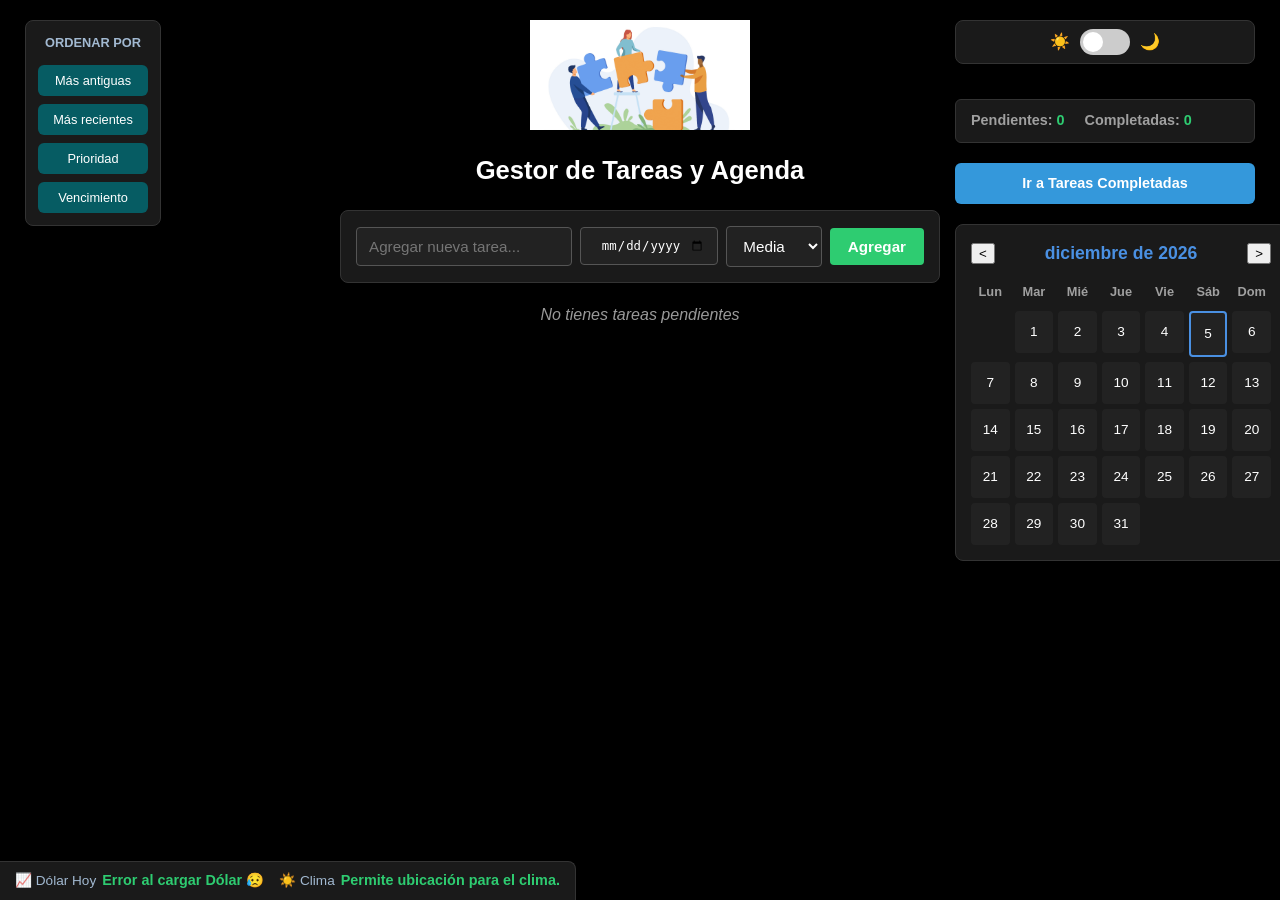
<file: index.html>
<!DOCTYPE html>
<html lang="es">
<head>
    <meta charset="UTF-8">
    <meta name="viewport" content="width=device-width, initial-scale=1.0">
    <title>Gestor de Tareas Avanzado y Agenda</title>

    <!-- Estilos principales -->
    <link rel="stylesheet" href="./css/styles.css">
</head>

<body>

    <!-- =========================
         HEADER
         Widgets + Herramientas
    ========================== -->
    <header>

        <!-- Widgets informativos -->
        <section class="data-widgets">
            <div id="dollar-widget" class="widget">
                <h3>📈 Dólar Hoy</h3>
                <p id="dollar-price">Cargando...</p>
            </div>

            <div id="weather-widget" class="widget">
                <h3>☀️ Clima</h3>
                <p id="weather-info">Cargando...</p>
            </div>
        </section>

        <!-- Navegación de ordenamiento -->
        <nav class="sort-buttons">
            <h3>Ordenar por</h3>
            <button id="sort-oldest" title="Ordenar por más antiguas">Más antiguas</button>
            <button id="sort-newest" title="Ordenar por más recientes">Más recientes</button>
            <button id="sort-priority" title="Ordenar por prioridad">Prioridad</button>
            <button id="sort-due-date" title="Ordenar por vencimiento">Vencimiento</button>
        </nav>

    </header>

    <!-- =========================
         MAIN
         Contenido principal
    ========================== -->
    <main>
        <img 
            src="./assets/img/img-colaboracion.png" 
            alt="imagen que acompaña al gestor de tareas" 
            class="main-image">
        <section class="container">

            <h1>Gestor de Tareas y Agenda</h1>

            <!-- Formulario de carga -->
            <section class="search">
                <form>
                    <input type="text" id="task-input" placeholder="Agregar nueva tarea..." required>

                    <input type="date" id="due-date-input" title="Fecha de vencimiento">

                    <select id="task-priority">
                        <option value="medium">Media</option>
                        <option value="high">Alta</option>
                        <option value="low">Baja</option>
                    </select>

                    <button type="submit" class="btn-add">Agregar</button>
                </form>
            </section>

            <!-- Listado de tareas -->
            <section class="li-container">
                <ul>
                    <!-- Las tareas se insertan dinámicamente -->
                </ul>
            </section>

            <!-- Mensaje vacío -->
            <section class="empty">
                <p>No tienes tareas pendientes</p>
            </section>

        </section>

    </main>

    <!-- =========================
         ASIDE
         Contenido lateral
    ========================== -->
    <aside class="sidebar">

        <!-- Interruptor de tema -->
        <section class="theme-switcher-container">
            <span>☀️</span>
            <label class="theme-switcher">
                <input type="checkbox" id="theme-toggle">
                <span class="slider"></span>
            </label>
            <span>🌙</span>
        </section>

        <!-- Estadísticas -->
        <section class="task-stats">
            <span>Pendientes: <strong id="pending-count">0</strong></span>
            <span>Completadas: <strong id="completed-count">0</strong></span>
        </section>

        <!-- Navegación secundaria -->
        <nav>
            <a href="./pages/completed.html" class="btn-view-completed">
                Ir a Tareas Completadas
            </a>
        </nav>

        <!-- Calendario -->
        <section id="calendar-container">
            <div class="calendar-header">
                <button id="prev-month-btn">&lt;</button>
                <span id="current-month-year"></span>
                <button id="next-month-btn">&gt;</button>
            </div>

            <div id="calendar-days" class="calendar-days"></div>
        </section>

    </aside>

    <!-- Scripts -->
    <script src="./js/script.js"></script>

</body>
</html>
<!-- redeploy -->
<!-- prueba rama -->
</file>
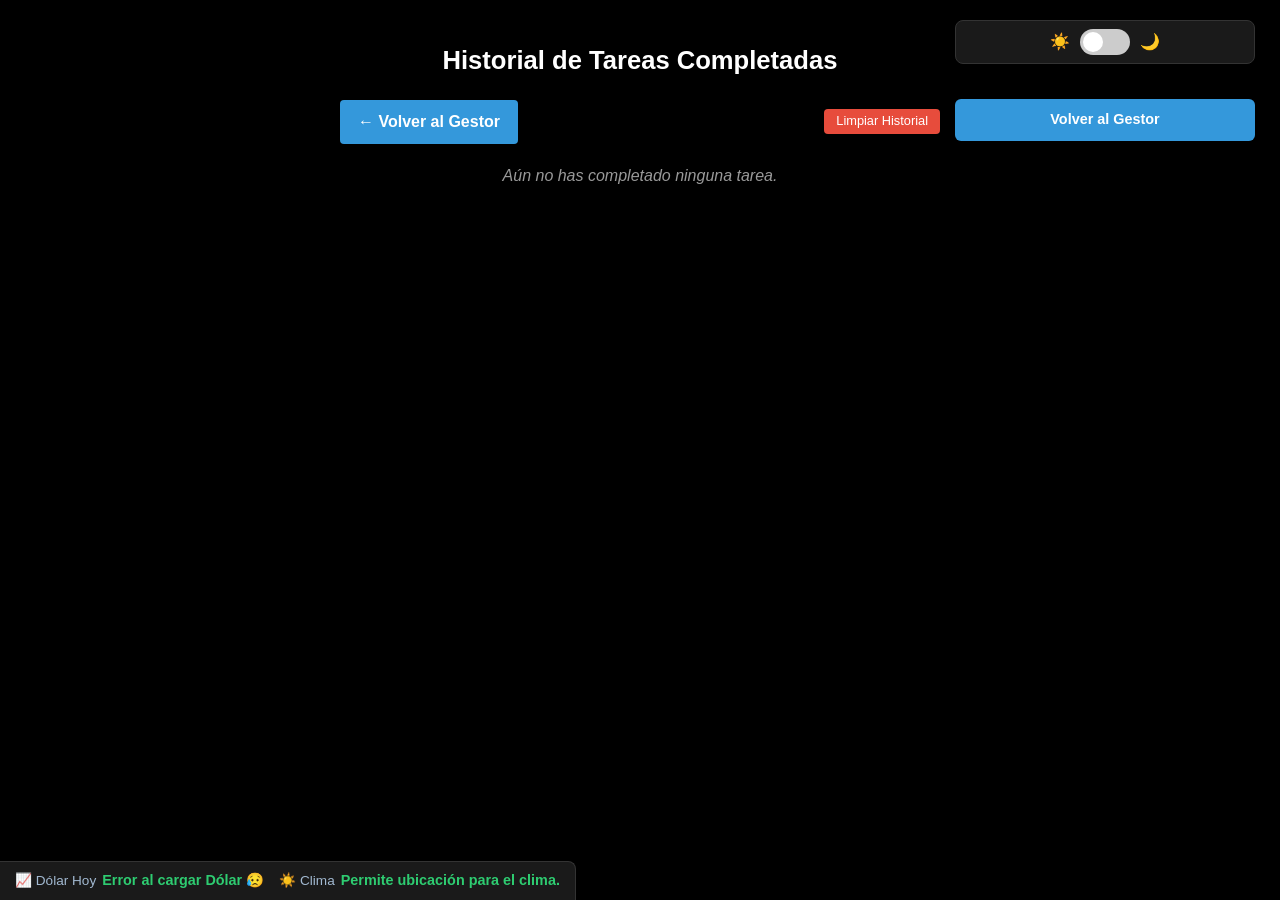
<file: pages/completed.html>
<!DOCTYPE html>
<html lang="es">
<head>
    <meta charset="UTF-8">
    <meta name="viewport" content="width=device-width, initial-scale=1.0">
    <title>Tareas Completadas</title>

    <!-- Estilos -->
    <link rel="stylesheet" href="../css/styles.css">
</head>

<body>

    <!-- =========================
         HEADER
         Widgets + Herramientas
    ========================== -->
    <header>

        <!-- Widgets informativos -->
        <section class="data-widgets">
            <div id="dollar-widget" class="widget">
                <h3>📈 Dólar Hoy</h3>
                <p id="dollar-price">Cargando...</p>
            </div>

            <div id="weather-widget" class="widget">
                <h3>☀️ Clima</h3>
                <p id="weather-info">Cargando...</p>
            </div>
        </section>

    </header>

    <!-- =========================
         MAIN
         Contenido principal
    ========================== -->
    <main>

        <section class="container">

            <h1>Historial de Tareas Completadas</h1>

            <!-- Acciones -->
            <section class="completed-actions">
                <a href="../index.html" class="btn-back">← Volver al Gestor</a>
                <button id="clear-all-completed" class="btn-delete">
                    Limpiar Historial
                </button>
            </section>

            <!-- Lista de tareas completadas -->
            <section class="li-container">
                <ul>
                    <!-- Las tareas completadas se insertan dinámicamente -->
                </ul>
            </section>

            <!-- Mensaje vacío -->
            <section class="empty">
                <p>Aún no has completado ninguna tarea.</p>
            </section>

        </section>

    </main>

    <!-- =========================
         ASIDE
         Contenido lateral
    ========================== -->
    <aside class="sidebar">

        <!-- Interruptor de tema -->
        <section class="theme-switcher-container">
            <span>☀️</span>
            <label class="theme-switcher">
                <input type="checkbox" id="theme-toggle">
                <span class="slider"></span>
            </label>
            <span>🌙</span>
        </section>

        <!-- Navegación secundaria -->
        <nav>
            <a href="../index.html" class="btn-view-completed">
                Volver al Gestor
            </a>
        </nav>

    </aside>

    <!-- Scripts -->
    <script src="../js/script.js"></script>

</body>
</html>
</file>
<file: css/styles.css>
/* --- NUEVO: Variables de Color para Temas --- */
:root {
    /* Tema Oscuro (por defecto) */
    --bg-color: #000000;
    --text-color: #ffffff;
    --container-bg: #1a1a1a;
    --container-hover: #252525;
    --border-color: #333;
    --input-bg: #222;
    --input-border: #555;
    --focus-border: #4a90e2;
    --text-muted: #999;
    --text-subtle: #a0a0a0;
    --title-color: #a2b9d1;
    --completed-text: #777;
}

body.light-mode {
    /* Tema Claro */
    --bg-color: #f0f2f5;
    --text-color: #1c1e21;
    --container-bg: #ffffff;
    --container-hover: #f5f5f5;
    --border-color: #ddd;
    --input-bg: #e9ecef;
    --input-border: #ccc;
    --focus-border: #007bff;
    --text-muted: #6c757d;
    --text-subtle: #555;
    --title-color: #0056b3;
    --completed-text: #888;
}

/* Estilo general del cuerpo de la página */
body {
    margin: 0;
    padding: 0;
    font-family: 'Segoe UI', Tahoma, Geneva, Verdana, sans-serif;
    line-height: 1.5; /* Más compacto */
    background-color: var(--bg-color);
    color: var(--text-color);    
    min-height: 100vh;
    /* CAMBIO: Volvemos a centrar el contenido principal */
    display: flex;
    justify-content: center;
    align-items: flex-start;
    padding-top: 20px; /* Reducimos el padding superior */
    padding-bottom: 60px; /* Espacio para la barra inferior */
    box-sizing: border-box;
}

/* Título principal */
h1 {
    text-align: center;
    color: var(--text-color);    
    font-size: 1.6em; /* 💡 Título más pequeño */
    margin-bottom: 20px;
    font-weight: 600;
}

/* Contenedor principal del gestor */
.container {
    width: 600px; /* 💡 Contenedor más estrecho */
    box-sizing: border-box;
    margin: 0; /* Quitamos el margen lateral, flexbox se encarga de centrar */
    /* NUEVO: Asegura que no se encoja */
    flex-shrink: 0;
}

/* Sección del formulario (input y botón agregar) */
.search {
    margin-bottom: 15px;
    background-color: var(--container-bg);
    padding: 15px;
    border-radius: 8px;
    border: 1px solid var(--border-color);
}

/* Formulario: ahora es más compacto */
form {
    display: flex;
    gap: 8px; /* Reducimos el espacio */
    align-items: center;
}

/* Estilo del campo de texto */
input[type='text'], #task-priority, input[type='date'] {
    padding: 10px 12px; /* Reducción de padding */
    border: 1px solid var(--input-border);
    border-radius: 4px; /* Ligeramente más pequeño */
    font-size: 0.95em; /* Ligeramente más pequeña */
    outline: none;
    transition: border-color 0.3s ease;
    background-color: var(--input-bg);
    color: var(--text-color);
    box-sizing: border-box; /* Fundamental para el flexbox */
}

input[type='text'] {
    flex-grow: 1;
}

input[type='date'] {
    width: 150px; /* Ancho fijo para la fecha */
    text-align: center;
    font-variant-numeric: tabular-nums; /* Alinea los números del datepicker */
    cursor: pointer;
}

input[type='text']:focus, #task-priority:focus, input[type='date']:focus {
    border-color: var(--focus-border);
}

/* Estilo para el selector de prioridad */
#task-priority {
    width: 120px; /* Ancho fijo */
    cursor: pointer;
}


/* Contenedor de la lista */
.li-container {
    padding: 0;
    margin-top: 20px;
}

/* Quita el espaciado interno de la lista */
ul {
    padding: 0;
    margin: 0;
}

/* Estilo de cada tarea (elemento <li>) */
li {
    list-style: none;
    display: flex;
    align-items: center;
    background-color: var(--container-bg);
    padding: 10px 12px; /* Más compacto */
    border: 1px solid var(--border-color);
    border-radius: 6px; /* Más compacto */
    margin-bottom: 8px; /* Reducción de margen */
    gap: 8px; /* Reducción de gap */
    transition: background-color 0.3s ease, box-shadow 0.3s ease;
    border-left: 6px solid transparent; /* Ligeramente más delgado */
}

li:last-child {
    margin-bottom: 0;
}

li:hover {
    background-color: var(--container-hover);
    box-shadow: 0 2px 6px rgba(0, 0, 0, 0.3);
}

/* --- INDICADORES DE PRIORIDAD --- */
li.priority-high { border-left-color: #e74c3c; }
li.priority-medium { border-left-color: #f39c12; }
li.priority-low { border-left-color: #2ecc71; }

/* Etiqueta de Prioridad y Fecha de Vencimiento */
.task-priority-label, .task-due-date {
    font-size: 0.75em; /* Más pequeño */
    font-weight: bold;
    color: var(--text-subtle);
    padding: 2px 4px;
    border-radius: 3px;
    background-color: var(--border-color);
    white-space: nowrap;
}
.task-due-date {
    background-color: #4a90e2; /* Nuevo color para fecha */
    color: #fff;
}
li.overdue .task-due-date {
    background-color: #c0392b; /* Rojo para vencido */
}


/* Estilo para el texto de la tarea (span) */
.task-text {
    flex-grow: 1;
    min-width: 0;
    white-space: normal;
    font-size: 1.0em; /* Ligeramente más pequeña */
    color: var(--text-color);
}

/* Estilo para la fecha/timestamp de creación (oculto en móvil) */
.task-date {
    font-size: 0.7rem; /* Más pequeño */
    color: var(--text-muted);
    margin-left: auto;
    white-space: nowrap;
    opacity: 0.8;
}

/* Estilo del checkbox */
.task-checkbox {
    margin-right: 5px;
    transform: scale(1.1); /* Ligeramente más pequeño */
    cursor: pointer;
}

/* Estilos para la tarea completada */
li.completed .task-text {
    text-decoration: line-through;
    color: var(--completed-text);
    font-style: italic;
}

li.completed .task-checkbox {
    accent-color: #2ecc71;
}

/* Botones de acción (Eliminar, Editar, Nota) más compactos */
.btn-delete, .btn-edit, .btn-note {
    border: none;
    border-radius: 4px;
    padding: 6px 12px; /* Más compacto */
    cursor: pointer;
    white-space: nowrap;
    font-size: 0.8em; /* Fuente más pequeña */
    line-height: 1;
    min-width: 60px; /* Ancho mínimo reducido */
    text-align: center;
    transition: background-color 0.2s ease;
}

.btn-delete { background-color: #e74c3c; color: white; }
.btn-delete:hover { background-color: #c0392b; }

.btn-edit { background-color: #f39c12; color: white; }
.btn-edit:hover { background-color: #d35400; }

.btn-note { background-color: #3498db; color: white; }
.btn-note:hover { background-color: #2980b9; }

/* Estilo del botón "Agregar" */
.btn-add {
    padding: 10px 18px; /* Compacto y alineado con los inputs */
    border: none;
    color: white;
    font-weight: bold;
    background-color: #2ecc71;
    font-size: 0.95em;
    border-radius: 4px;
    cursor: pointer;
    outline: none;
    transition: background-color 0.2s ease;
}

.btn-add:hover {
    background-color: #27ae60;
}

/* Botones de ordenamiento */
/* CAMBIO: Ahora es un panel de herramientas vertical a la izquierda */
.sort-buttons {
    position: fixed;
    left: 25px; /* Alineado simétricamente con la barra lateral derecha */
    top: 20px; /* Lo posicionamos arriba, alineado con el padding del body */
    transform: none; /* Quitamos el centrado vertical */
    display: flex;
    flex-direction: column; /* Apilado vertical */
    gap: 8px; /* Más compacto */
    z-index: 100;
    /* 💡 NUEVO: Estilos de panel */
    background-color: var(--container-bg);
    padding: 12px; /* Padding reducido */
    border-radius: 8px;
    border: 1px solid var(--border-color);
    box-shadow: 0 4px 12px rgba(0, 0, 0, 0.2);
}

/* 💡 NUEVO: Estilo para el título "Herramientas" */
.sort-buttons h3 {
    color: var(--title-color);
    font-size: 0.8em; /* Título más pequeño */
    text-align: center;
    margin: 0 0 5px 0; /* Limpia margen por defecto y añade espacio abajo */
    font-weight: 600;
    text-transform: uppercase;
}

.sort-buttons button {
    background-color: #065c63;
    color: white;
    border: none;
    border-radius: 6px;
    padding: 8px 12px; /* Botones más pequeños */
    cursor: pointer;
    font-size: 0.8em; /* Fuente más pequeña */
    transition: background-color 0.2s ease;
    width: 110px; /* Ancho reducido */
}

.sort-buttons button:hover {
    background-color: #7f8c8d;
}

/* Mensaje cuando no hay tareas */
.empty {
    text-align: center;
    color: var(--text-muted);
    margin-top: 20px;
    font-style: italic;
    font-size: 1.0em;
}

/* --- ESTILOS: Contadores (task-stats) - Mantenemos la posición superior derecha */
.task-stats {
    /* CAMBIO: Ahora es parte del flujo normal de la barra lateral */
    display: flex;
    gap: 20px;
    padding: 10px 15px;
    border-radius: 6px;
    background-color: var(--container-bg);
    font-weight: bold;
    color: var(--text-subtle);
    font-size: 0.9em; /* Más pequeño */
    border: 1px solid var(--border-color);
}

.task-stats strong {
    color: #2ecc71;
}

.completed-link {
    text-decoration: none;
    color: var(--text-subtle);
    transition: color 0.2s ease;
}

.completed-link:hover {
    color: #2ecc71;
}

.completed-actions {
    display: flex;
    justify-content: space-between;
    align-items: center;
    margin-bottom: 20px;
}
/* --- NUEVO: Estilos para la barra inferior de widgets (Alineación a la IZQUIERDA) --- */

@keyframes slideInFromBottom {
    from { transform: translateY(100%); opacity: 0; }
    to { transform: translateY(0); opacity: 1; }
}

.data-widgets {
    position: fixed;
    bottom: 0;
    left: 0; /* Lo movemos al borde izquierdo */
    width: auto;
    display: flex;
    gap: 15px; /* Más compacto */
    background-color: var(--container-bg);
    padding: 8px 15px;
    border-top: 1px solid var(--border-color);
    border-right: 1px solid var(--border-color); /* Solo borde derecho y superior */
    border-top-right-radius: 8px; /* Solo borde superior derecho redondeado */
    z-index: 1000;
    animation: slideInFromBottom 0.6s ease-out forwards;
}

.widget {
    display: flex;
    align-items: center;
    gap: 6px; /* Más compacto */
    background-color: transparent;
    padding: 0;
    border: none;
    box-shadow: none;
    width: auto;
}

.widget h3 {
    margin: 0;
    font-size: 0.85em; /* Más pequeño */
    color: var(--title-color);
    font-weight: 400;
}

.widget p {
    margin: 0;
    font-size: 0.9em; /* Más pequeño */
    font-weight: bold;
    color: #2ecc71;
}

/* --- NUEVO: Estilos para el interruptor de tema --- */
.theme-switcher-container {
    display: flex;
    justify-content: center;
    align-items: center;
    gap: 10px;
    margin-bottom: 15px;
    padding: 8px;
    background-color: var(--container-bg);
    border-radius: 8px;
    border: 1px solid var(--border-color);
}

.theme-switcher {
    position: relative;
    display: inline-block;
    width: 50px;
    height: 26px;
}

.theme-switcher input {
    opacity: 0;
    width: 0;
    height: 0;
}

.slider {
    position: absolute;
    cursor: pointer;
    top: 0;
    left: 0;
    right: 0;
    bottom: 0;
    background-color: #ccc;
    transition: .4s;
    border-radius: 26px;
}

.slider:before {
    position: absolute;
    content: "";
    height: 20px;
    width: 20px;
    left: 3px;
    bottom: 3px;
    background-color: white;
    transition: .4s;
    border-radius: 50%;
}

input:checked + .slider {
    background-color: #2196F3;
}

input:checked + .slider:before {
    transform: translateX(24px);
}

/* --- NUEVO: Estilos para la barra lateral derecha --- */
/* CAMBIO: La barra lateral ahora está fija a la derecha */
.sidebar {
    position: fixed;
    right: 25px;
    top: 20px; /* Alineado con el padding superior del body */
    width: 300px; /* Ancho fijo para la barra lateral */
    display: flex;
    flex-direction: column;
    gap: 20px; /* Espacio entre el contador y el calendario */
    z-index: 100;
}

/* Contenedor principal del calendario (ahora en la barra lateral) */
#calendar-container {
    width: 100%; /* Ocupa todo el ancho de la barra lateral */
    padding: 15px;
    background-color: var(--container-bg);
    border-radius: 8px;
    border: 1px solid var(--border-color);
    box-shadow: 0 4px 12px rgba(0, 0, 0, 0.2);
}


/* --- NUEVO: ESTILOS DEL CALENDARIO SIMPLE --- */
.calendar-header {
    display: flex;
    justify-content: space-between;
    align-items: center;
    margin-bottom: 10px;
    color: #4a90e2;
    font-size: 1.1em;
    font-weight: bold;
}

.calendar-days {
    display: grid;
    grid-template-columns: repeat(7, 1fr);
    gap: 5px;
    text-align: center;
}

.calendar-day-header {
    font-weight: bold;
    color: var(--text-subtle);
    font-size: 0.8em;
    padding: 5px 0;
}

.calendar-day {
    padding: 6px;
    border-radius: 4px;
    background-color: var(--input-bg);
    cursor: pointer;
    transition: background-color 0.2s ease;
    font-size: 0.85em;
    color: var(--text-color);
    height: 30px; /* Altura fija para la compacidad */
    display: flex;
    flex-direction: column;
    justify-content: center;
    align-items: center;
}

.calendar-day:hover {
    background-color: var(--container-hover);
}

.calendar-day.empty-day {
    background-color: transparent;
    cursor: default;
    color: var(--border-color);
}

.calendar-day.today {
    border: 2px solid var(--focus-border);
}

/* Indicador de Tareas (el punto) */
.task-indicator {
    height: 4px;
    width: 4px;
    background-color: #e74c3c; /* Rojo para indicar tarea */
    border-radius: 50%;
    margin-top: 3px;
}

/* Estilos de responsividad para mantener la compacidad en móvil */
@media (max-width: 768px) {
    /* CAMBIO: En móvil, el layout vuelve a ser de una sola columna */
    body {
        flex-direction: column;
        align-items: center;
        padding-top: 10px;
    }

    .container {
        width: 95%;
        margin-top: 15px;
        padding: 0 10px;
    }

    .task-stats {
        /* CAMBIO: Se muestra como una barra de estadísticas */
        order: -2; /* Lo mueve antes del container */
        width: 95%;
        justify-content: space-around;
    }

    .theme-switcher-container {
        order: -3; /* Lo mueve arriba de todo en móvil */
        width: auto;
        margin: 0 auto 15px auto;

    }

    /* CAMBIO: La barra lateral y el panel de herramientas vuelven al flujo normal */
    .sidebar {
        position: static;
        width: 95%;
        margin-left: 0;
        order: -1; /* Mueve el calendario justo debajo de las estadísticas */
    }

    .sort-buttons {
        position: static;
        transform: none;
        flex-direction: row;
        flex-wrap: wrap;
        justify-content: center;
        width: 100%;
        margin: 15px 0;
    }
    #calendar-container {
        margin-bottom: 15px;
    }

    .data-widgets {
        left: 0;
        width: 100%;
        justify-content: space-around;
        gap: 10px;
        border-radius: 0;
        padding: 8px 0;
    }

    h1 { font-size: 1.6em; }

    form { flex-direction: column; gap: 8px; }

    input[type='text'], #task-priority, input[type='date'], .btn-add {
        width: 100%;
    }

    /* Reducimos el tamaño de los botones en móvil */
    .sort-buttons button, .btn-delete, .btn-edit, .btn-note {
        font-size: 0.75em;
        padding: 5px 10px;
        min-width: unset;
    }
    .sort-buttons { flex-wrap: wrap; }

    /* Ocultamos elementos menos críticos para ahorrar espacio en li */
    li .task-date { display: none; }
}

/* --- NUEVO: Estilos para la página de Login --- */

.login-body {
    display: flex;
    justify-content: center;
    align-items: center;
    height: 100vh;
    background: linear-gradient(135deg, #1d2b4a, #000000);
}

.login-container {
    width: 350px;
    padding: 40px;
    background-color: #1a1a1a;
    border: 1px solid #333;
    border-radius: 10px;
    box-shadow: 0 10px 30px rgba(0, 0, 0, 0.5);
    text-align: center;
}

.login-container h1 {
    margin-bottom: 30px;
    color: #e0e0e0;
}

.form-group {
    margin-bottom: 20px;
    text-align: left;
}

.form-group label {
    display: block;
    margin-bottom: 8px;
    color: #a2b9d1;
    font-size: 0.9em;
}

.form-group input {
    width: 100%;
    padding: 12px;
    background-color: #222;
    border: 1px solid #555;
    border-radius: 5px;
    color: #fff;
    font-size: 1em;
    box-sizing: border-box;
}

.error-message {
    color: #e74c3c;
    margin-top: 15px;
    height: 20px;
    font-size: 0.9em;
}

.login-footer {
    margin-top: 25px;
    font-size: 0.9em;
    color: #888;
}

.login-footer a {
    color: #3498db;
    text-decoration: none;
    font-weight: bold;
}

.login-footer a:hover {
    text-decoration: underline;
}

.btn-back {
    padding: 10px 18px;
    text-decoration: none;
    color: white;
    background-color: #3498db;
    border-radius: 4px;
    font-weight: bold;
}

/* --- NUEVO: Estilo para el botón de ir a tareas completadas --- */
.btn-view-completed {
    display: block;
    width: 100%;
    padding: 10px;
    text-align: center;
    text-decoration: none;
    color: white;
    background-color: #3498db; /* Un azul para navegación */
    border-radius: 6px;
    font-weight: bold;
    font-size: 0.9em;
    box-sizing: border-box;
    transition: background-color 0.2s ease;
}

.btn-view-completed:hover {
    background-color: #2980b9;
}

.main-image {
    max-width: 220px;
    display: block;
    margin: 0 auto 15px;
}

/* =========================
   RESPONSIVE
========================= */

/* Tablets */
@media (max-width: 1024px) {
  main {
    flex-direction: column;
    align-items: center;
  }

  aside.sidebar {
    width: 100%;
    margin-top: 20px;
  }
}

/* Celulares */
@media (max-width: 600px) {
  header {
    flex-direction: column;
    gap: 15px;
  }

  .sort-buttons {
    flex-wrap: wrap;
    justify-content: center;
  }

  .container {
    width: 95%;
    margin: 0 auto;
  }

  .main-image {
    max-width: 100%;
    height: auto;
  }
}
</file>
